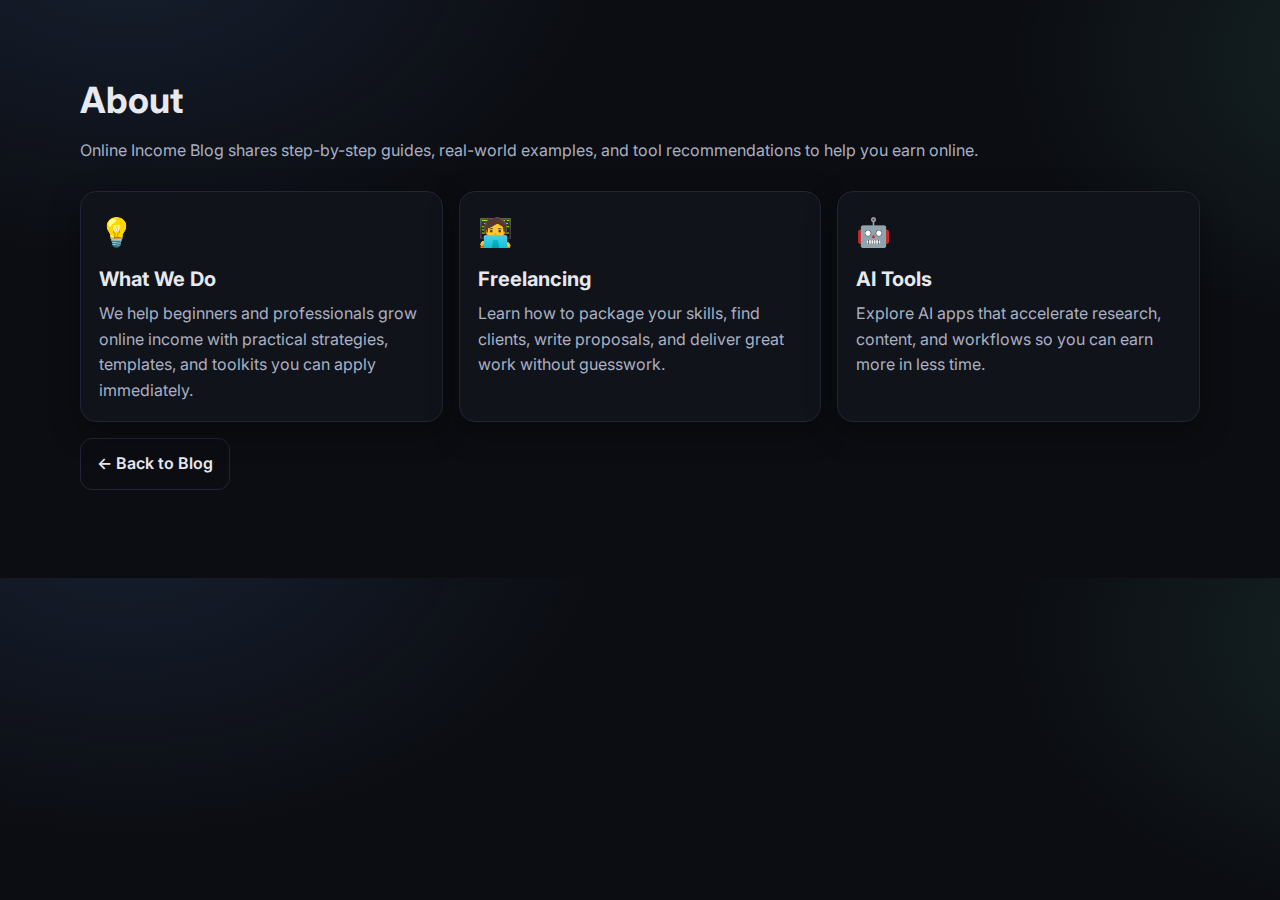
<file: about.html>
<!DOCTYPE html>
<html lang="en">
  <head>
    <meta charset="utf-8" />
    <meta name="viewport" content="width=device-width, initial-scale=1" />
    <title>About - Online Income Blog</title>
    <link rel="preconnect" href="https://fonts.googleapis.com" />
    <link rel="preconnect" href="https://fonts.gstatic.com" crossorigin />
    <link href="https://fonts.googleapis.com/css2?family=Inter:wght@400;500;600;700&display=swap" rel="stylesheet" />
    <link rel="stylesheet" href="./styles.css" />
  </head>
  <body>
    <main>
      <section class="section about" id="about" aria-label="About">
        <div class="container">
          <header class="section-header">
            <h2>About</h2>
            <p>Online Income Blog shares step-by-step guides, real-world examples, and tool recommendations to help you earn online.</p>
          </header>
          <div class="grid features">
            <article class="card">
              <div class="card-icon" aria-hidden="true">💡</div>
              <h3>What We Do</h3>
              <p>We help beginners and professionals grow online income with practical strategies, templates, and toolkits you can apply immediately.</p>
            </article>
            <article class="card">
              <div class="card-icon" aria-hidden="true">🧑‍💻</div>
              <h3>Freelancing</h3>
              <p>Learn how to package your skills, find clients, write proposals, and deliver great work without guesswork.</p>
            </article>
            <article class="card">
              <div class="card-icon" aria-hidden="true">🤖</div>
              <h3>AI Tools</h3>
              <p>Explore AI apps that accelerate research, content, and workflows so you can earn more in less time.</p>
            </article>
          </div>
          <p style="margin-top:16px"><a class="btn btn-ghost" href="./index.html#blog">← Back to Blog</a></p>
        </div>
      </section>
    </main>
  </body>
</html>
</file>
<file: styles.css>
:root {
  --bg: #0b0d12;
  --bg-elev: #11131a;
  --text: #e6e9ef;
  --muted: #a9b0c3;
  --primary: #6aa1ff;
  --primary-600: #3f7ef6;
  --accent: #7cf4d3;
  --border: #212535;
  --shadow: 0 10px 30px rgba(0,0,0,0.35);
}

* {
  box-sizing: border-box;
}

html {
  scroll-behavior: smooth;
}

body {
  margin: 0;
  font-family: "Inter", system-ui, -apple-system, Segoe UI, Roboto, Arial, sans-serif;
  color: var(--text);
  background: radial-gradient(1200px 800px at 10% -10%, rgba(106,161,255,0.12), transparent 40%),
              radial-gradient(1000px 700px at 110% 10%, rgba(124,244,211,0.10), transparent 40%),
              var(--bg);
  line-height: 1.6;
}

img, svg, video {
  max-width: 100%;
  height: auto;
  display: block;
}

.container {
  width: min(1120px, 92%);
  margin: 0 auto;
}

/* Header / Nav */
.site-header {
  position: sticky;
  top: 0;
  z-index: 50;
  backdrop-filter: saturate(140%) blur(8px);
  background: color-mix(in srgb, var(--bg) 82%, transparent);
  border-bottom: 1px solid var(--border);
}

.nav {
  display: flex;
  align-items: center;
  justify-content: space-between;
  padding: 14px 0;
}

.brand {
  display: inline-flex;
  align-items: center;
  gap: 10px;
  text-decoration: none;
  color: var(--text);
  font-weight: 700;
}

.brand-mark {
  color: var(--accent);
  filter: drop-shadow(0 0 12px rgba(124,244,211,0.45));
}

.nav-menu {
  display: flex;
  align-items: center;
  gap: 20px;
}

.nav-link {
  color: var(--muted);
  text-decoration: none;
  font-weight: 500;
  padding: 8px 10px;
  border-radius: 8px;
  transition: color .2s ease, background-color .2s ease;
}

.nav-link:hover, .nav-link:focus-visible {
  color: var(--text);
  outline: none;
  background: rgba(106,161,255,0.10);
}

.nav-link.active {
  color: var(--text);
  background: rgba(124,244,211,0.12);
}

.nav-toggle {
  display: none;
  width: 44px;
  height: 40px;
  align-items: center;
  justify-content: center;
  background: transparent;
  border: 1px solid var(--border);
  border-radius: 10px;
  color: var(--text);
}

.nav-toggle .bar {
  display: block;
  width: 22px;
  height: 2px;
  background: var(--text);
  position: relative;
}

.nav-toggle .bar + .bar { margin-top: 5px; }

/* Sections */
.section {
  padding: 72px 0;
}

.section-header {
  margin-bottom: 28px;
}

.section-header h2 {
  margin: 0 0 8px 0;
  font-size: clamp(24px, 3.6vw, 36px);
}

.section-header p { margin: 0; color: var(--muted); }

/* Hero */
.hero {
  position: relative;
  overflow: clip;
}

.hero .container {
  position: relative;
  z-index: 1;
}

.hero-content {
  padding: 36px 0 12px;
  text-align: center;
}

.hero h1 {
  margin: 0 0 12px 0;
  font-size: clamp(32px, 6vw, 56px);
  letter-spacing: -0.02em;
}

.subhead {
  margin: 0 0 20px 0;
  color: var(--muted);
  font-size: clamp(16px, 2.5vw, 20px);
}

.actions { display: inline-flex; gap: 12px; }

.btn {
  display: inline-block;
  padding: 12px 16px;
  border-radius: 12px;
  text-decoration: none;
  font-weight: 600;
  border: 1px solid var(--border);
  transition: transform .1s ease, background-color .2s ease, border-color .2s ease;
}

.btn:active { transform: translateY(1px); }

.btn-primary {
  color: #0b0d12;
  background: linear-gradient(135deg, var(--accent), var(--primary));
  border-color: color-mix(in srgb, var(--primary) 60%, var(--accent) 40%);
}

.btn-primary:hover, .btn-primary:focus-visible {
  outline: none;
  background: linear-gradient(135deg, var(--primary), var(--accent));
}

.btn-ghost {
  color: var(--text);
  background: transparent;
}

.btn-ghost:hover, .btn-ghost:focus-visible {
  background: rgba(106,161,255,0.10);
}

.hero-bg {
  position: absolute;
  inset: 0;
  background:
    radial-gradient(600px 280px at 70% 110%, rgba(106,161,255,0.20), transparent 60%),
    radial-gradient(420px 220px at 20% 10%, rgba(124,244,211,0.20), transparent 60%);
  filter: blur(20px);
  opacity: .8;
}

/* About */
.features {
  display: grid;
  grid-template-columns: repeat(3, minmax(0, 1fr));
  gap: 16px;
}

.card {
  background: var(--bg-elev);
  border: 1px solid var(--border);
  border-radius: 16px;
  padding: 18px;
  box-shadow: var(--shadow);
}

.card-icon { font-size: 28px; }

.card h3 {
  margin: 8px 0 6px;
  font-size: 20px;
}

.card p { margin: 0; color: var(--muted); }

/* Contact */
.contact-form {
  display: grid;
  gap: 14px;
  background: var(--bg-elev);
  border: 1px solid var(--border);
  border-radius: 16px;
  padding: 18px;
}

.form-row { display: grid; gap: 6px; }

label { font-weight: 600; }

input, textarea {
  width: 100%;
  padding: 12px 12px;
  border-radius: 10px;
  border: 1px solid var(--border);
  background: #0c0f16;
  color: var(--text);
}

input::placeholder, textarea::placeholder { color: #8088a0; }

.form-actions { margin-top: 4px; }

.form-note { margin: 8px 0 0; color: var(--muted); }

/* Footer */
.site-footer {
  border-top: 1px solid var(--border);
  padding: 28px 0;
  color: var(--muted);
}

.site-footer a { color: var(--text); text-decoration: none; }
.site-footer a:hover, .site-footer a:focus-visible { text-decoration: underline; }

/* Responsive */
@media (max-width: 900px) {
  .features { grid-template-columns: 1fr; }
}

@media (max-width: 720px) {
  .nav-toggle { display: inline-flex; }
  .nav-menu {
    position: absolute;
    right: 4%;
    top: 60px;
    background: var(--bg-elev);
    border: 1px solid var(--border);
    border-radius: 12px;
    padding: 8px;
    display: none;
    flex-direction: column;
    width: min(220px, 92vw);
    box-shadow: var(--shadow);
  }
  .nav-menu.open { display: flex; }
  .nav-link { padding: 10px 12px; }
}

@media (prefers-reduced-motion: reduce) {
  html { scroll-behavior: auto; }
  .btn { transition: none; }
}

/* Blog */
.blog-grid {
  display: grid;
  grid-template-columns: repeat(3, minmax(0, 1fr));
  gap: 16px;
}

.blog-card {
  display: grid;
  grid-template-rows: auto 1fr;
  background: var(--bg-elev);
  border: 1px solid var(--border);
  border-radius: 16px;
  overflow: hidden;
  box-shadow: var(--shadow);
}

.blog-card .thumb {
  block-size: 180px;
  inline-size: 100%;
  overflow: hidden;
}

.blog-card .thumb img {
  inline-size: 100%;
  block-size: 100%;
  object-fit: cover;
}

.blog-card .content {
  padding: 16px;
  display: grid;
  align-content: start;
  gap: 8px;
}

.blog-card h3 { margin: 0; font-size: 20px; }
.blog-card p { margin: 0 0 4px 0; color: var(--muted); }

@media (max-width: 900px) {
  .blog-grid { grid-template-columns: 1fr; }
}

/* Blog layout */
.blog-layout {
  display: grid;
  grid-template-columns: 1fr 320px;
  gap: 20px;
  align-items: start;
}

.blog-main { display: grid; gap: 14px; }

.blog-toolbar {
  display: flex;
  gap: 10px;
}

.blog-search {
  flex: 1;
  padding: 12px 12px;
  border-radius: 10px;
  border: 1px solid var(--border);
  background: #0c0f16;
  color: var(--text);
}

.blog-sidebar { display: grid; gap: 14px; }

.sidebar-card {
  background: var(--bg-elev);
  border: 1px solid var(--border);
  border-radius: 16px;
  padding: 14px;
  box-shadow: var(--shadow);
}

.sidebar-title { margin: 0 0 10px 0; font-size: 18px; }

.category-list {
  list-style: none;
  padding: 0;
  margin: 0;
  display: flex;
  flex-wrap: wrap;
  gap: 8px;
}

.chip {
  padding: 8px 12px;
  border-radius: 999px;
  border: 1px solid var(--border);
  background: transparent;
  color: var(--text);
  font-weight: 600;
}

.chip[aria-pressed="true"], .chip:hover, .chip:focus-visible {
  outline: none;
  background: rgba(124,244,211,0.12);
}

/* Ad placeholders */
.ad-banner { margin: 8px 0 18px; }
.ad-box {
  display: grid;
  place-items: center;
  color: var(--muted);
  border: 1px dashed var(--border);
  border-radius: 12px;
  background: #0c0f16;
}
.ad-728x90 { block-size: 90px; inline-size: 100%; }
.ad-300x250 { block-size: 250px; inline-size: 100%; max-inline-size: 320px; margin: 0 auto; }

/* Responsive for blog layout */
@media (max-width: 1024px) {
  .blog-layout { grid-template-columns: 1fr; }
  .ad-300x250 { max-inline-size: 100%; }
}

/* Post pages */
.post {
  display: grid;
  gap: 14px;
}
.post img { border-radius: 16px; border: 1px solid var(--border); box-shadow: var(--shadow); }
.post header h1 { margin: 0; font-size: clamp(28px, 4.5vw, 42px); }

.brand-block { display: grid; }
.brand-tagline { color: var(--muted); font-size: 12px; margin-top: 2px; }

@media (max-width: 720px) {
  .brand-block { max-width: 65%; }
}

/* Clickable card improvements */
.card, .blog-card { position: relative; display: block; }
.card a, .card, .blog-card a, .blog-card { cursor: pointer; }

/* Whole-card anchor */
.post-card { display: block; position: relative; text-decoration: none; color: inherit; }
.post-card * { pointer-events: auto; }
.read-more { display: inline-block; margin-top: 6px; color: var(--text); opacity: .9; }
</file>
